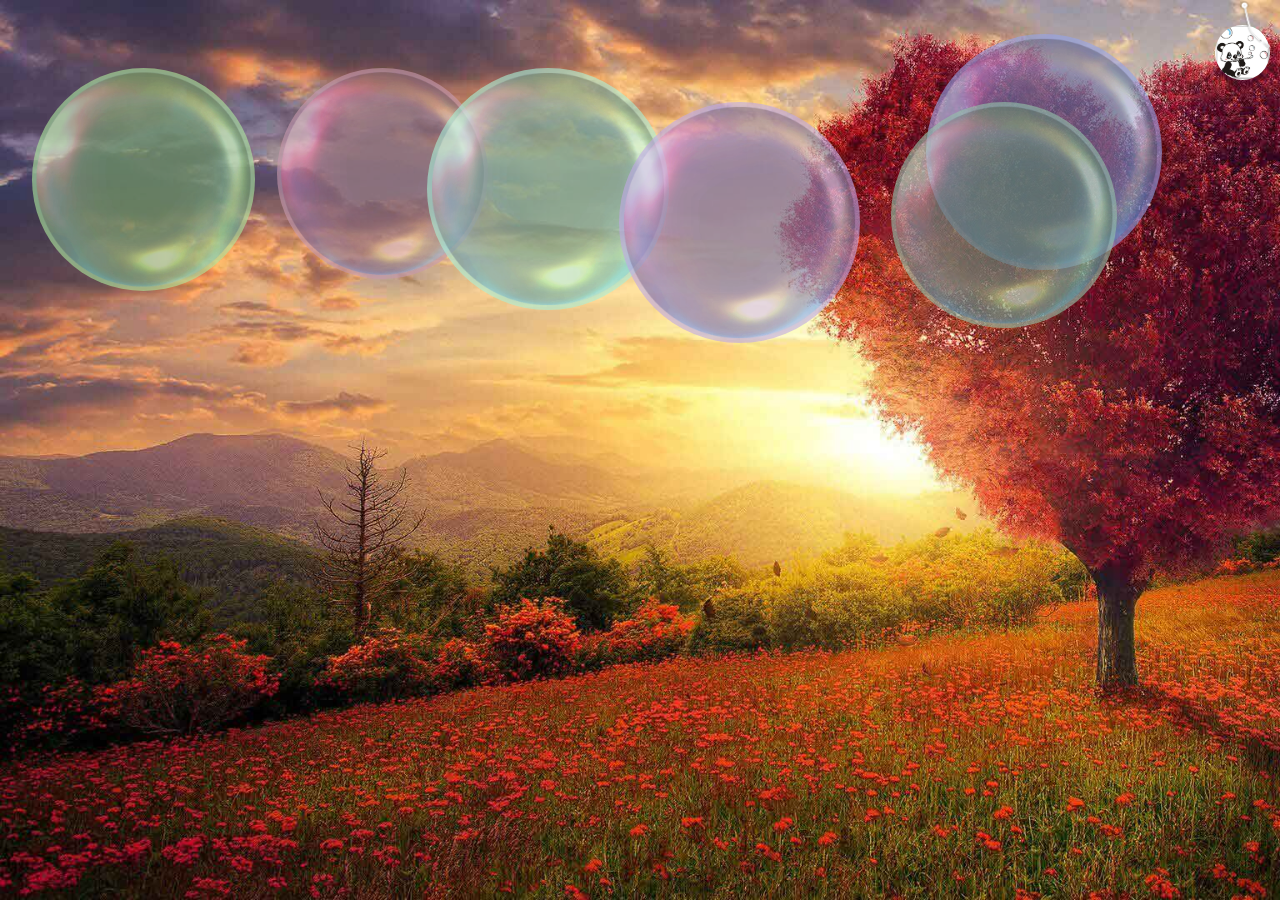
<file: index.html>
<!doctype html>
<html lang="zh">
<head>
<meta charset="UTF-8">
<meta http-equiv="X-UA-Compatible" content="IE=edge,chrome=1">
<meta name="viewport" content="width=device-width, initial-scale=1.0">
<title>Happy</title>
<style>
    body {
        margin: 0;
        padding: 0;
        overflow-y: hidden;
    }
    .full {
        width: 100%;
    }
</style>
</head>
<body>
    <iframe class="full" src="./cn/main-index.html?v=1" id="iframePage" onload="changeFrameHeight()" frameborder="0" scrolling="no" marginwidth="0" marginheight="0"></iframe>
    <script src="./js/iframe.js" type="text/javascript"></script>
</body>
<script>
    // window.location.href = "./cn/main-index.html?v=1"
</script>
</html>
</file>
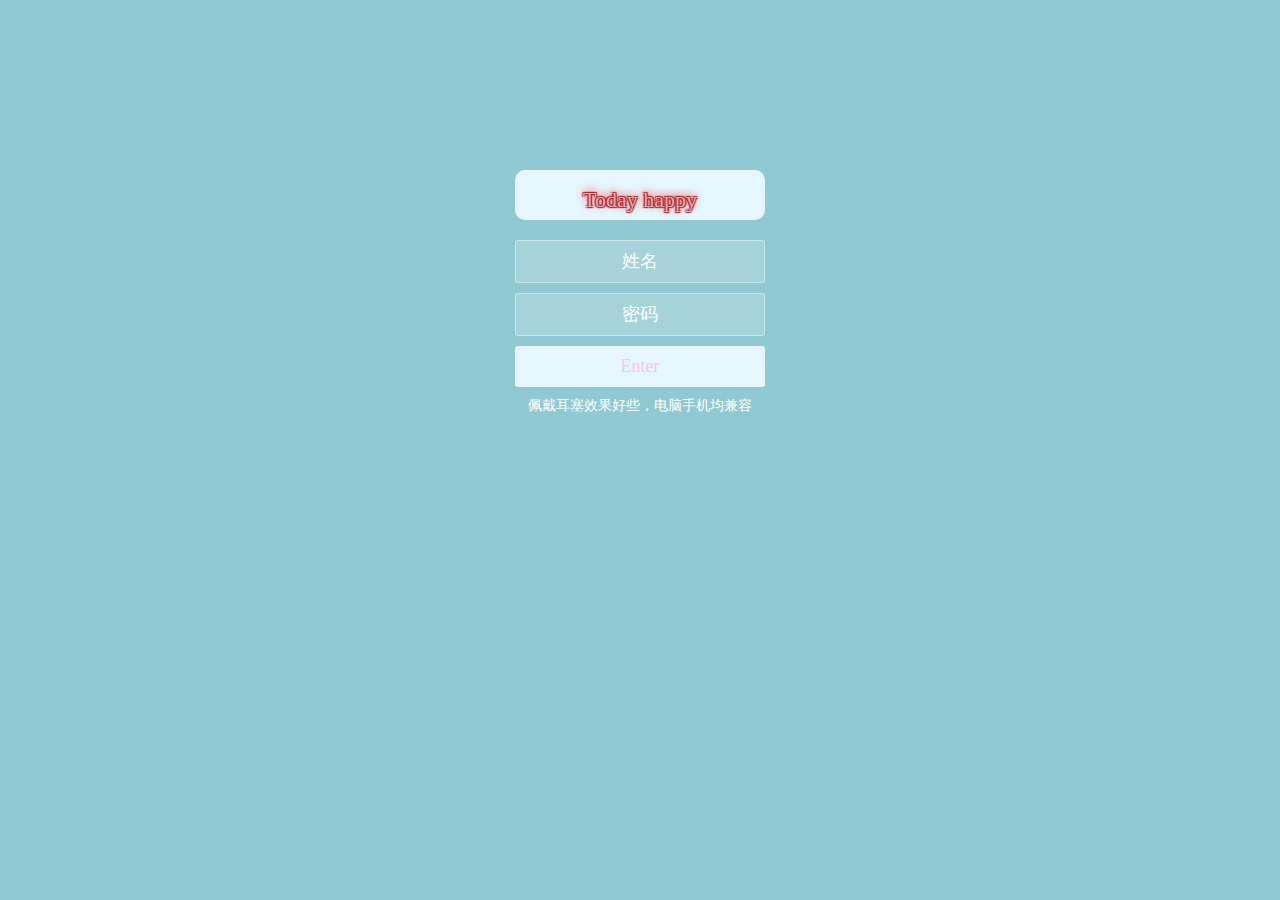
<file: cn/login.html>
<!DOCTYPE html>
<html>
<head>
	<meta charset="UTF-8">
	<title>Today everyDay</title>
	<link rel="stylesheet" href="../css/reset.css?v=1"/>
	<script type="text/javascript" src="../js/jquery-1.12.3.min.js"></script>
	<link rel="stylesheet" href="../css/login.css?v=2">
</head>
<body>
	<div class="wrapper">
		<div class="container">
			<h1 href="main-index.html" class="login"><b>Today happy</b></h1>
			<form class="form">
				<input id="userName" name="userName" type="text" placeholder="姓名">
				<input id="pwd" name="pwd" type="password" placeholder="密码">
				<button type="submit" id="login-button">Enter</button>
				<p class="tips">佩戴耳塞效果好些，电脑手机均兼容</p>
			</form>
		</div>
	</div>
	<img src="../images/bubble1.png" style="display: none;" alt="">
	<img src="../images/bublle05.jpg" style="display: none;" alt="">
	<script>
		$(function(){
			$('.wrap').height($(window).height() - 50);
			// $('.login').hover(function(){
			// 	$('.login').html("");
			// },function(){
			// 	$('.login').text("Happy Father's Day");
			// })
		})
		var userName = sessionStorage.getItem('users');
		var pwd = sessionStorage.getItem('pwd');
		if(userName === 'lyy' && pwd === '0214') {
			$('form').fadeOut(500);
			$('.wrapper').addClass('form-success');
			requestFullScreen();
			$('.wrapper').fadeOut(1000)
			setTimeout(function(){
				location.href="main-index.html";
			},1000);
		} else {
			$('#login-button').click(function (event) {
				var userName=document.getElementById("userName").value;
				var pwd=document.getElementById("pwd").value; 
					//修改密码请改此处
				if(userName=="lyy" &&  pwd=="0214"){
					sessionStorage.setItem('users', userName)
					sessionStorage.setItem('pwd', pwd)
					event.preventDefault();
					$('form').fadeOut(500);
					$('.wrapper').addClass('form-success');
					requestFullScreen();
					$('.wrapper').fadeOut(1000)
					setTimeout(function(){
						location.href="main-index.html";
					},1000);
				}
				else{
					alert("Wrong Password");
				}
			});
		}

		function requestFullScreen(element) {
			var element=document.documentElement;
			var requestMethod = element.requestFullScreen || //W3C
			element.webkitRequestFullScreen || //Chrome等
			element.mozRequestFullScreen || //FireFox
			element.msRequestFullScreen; //IE11
			if (requestMethod) {
				requestMethod.call(element);
			}
			else if (typeof window.ActiveXObject !== "undefined") {//for Internet Explorer
				var wscript = new ActiveXObject("WScript.Shell");
				if (wscript !== null) {
				wscript.SendKeys("{F11}");
				}
			}
		}
	</script>
</body>
</html>
</file>
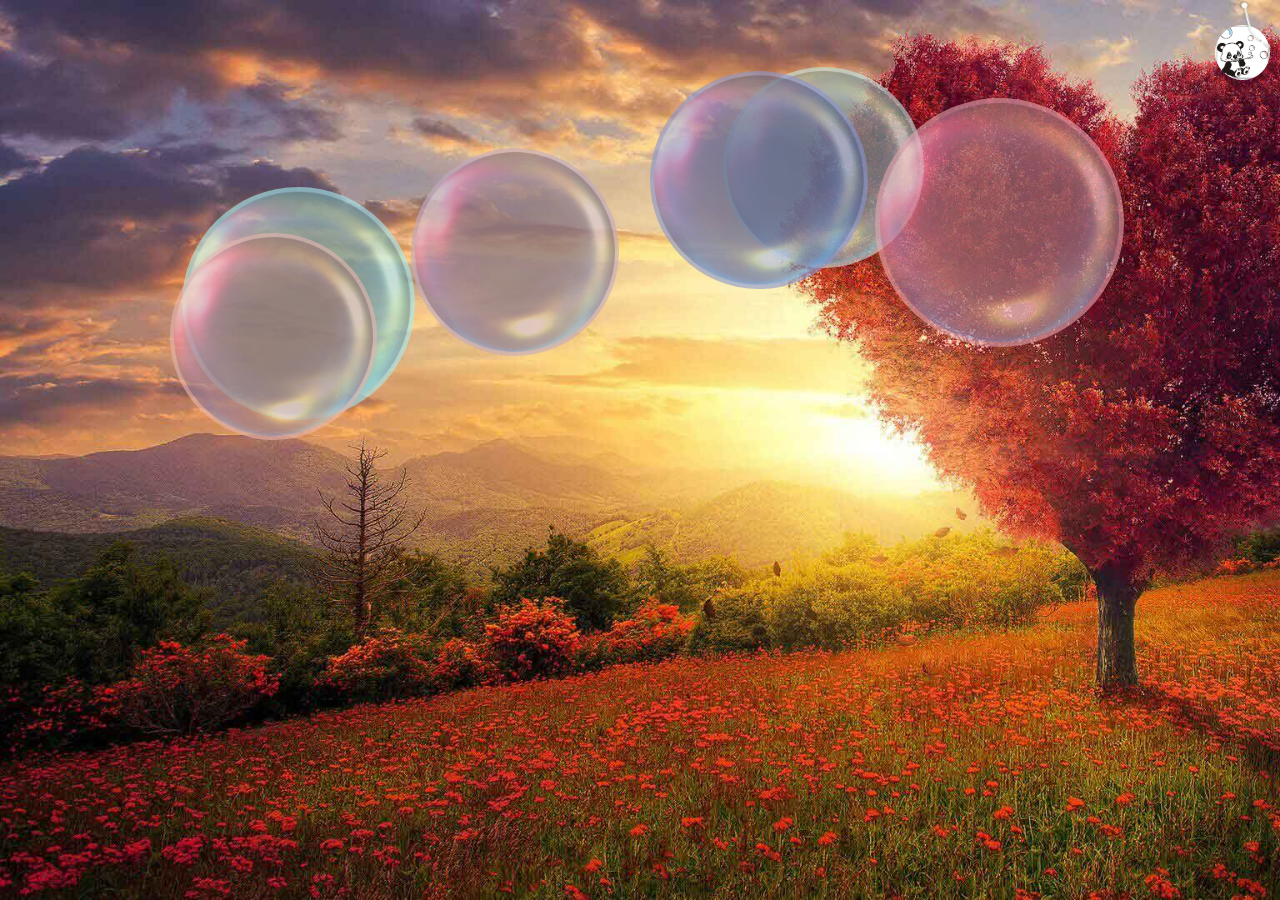
<file: cn/main-index.html>
<!DOCTYPE html>
<html>
<head>
	<meta charset="UTF-8">
	<title>Happy everyDay</title>
	<link rel="shortcut icon" href="../images/favicon.ico">
	<link rel="stylesheet" href="../css/reset.css">
	<link rel="stylesheet" href="../css/index.css">
	<script type="text/javascript" src="../js/jquery-1.12.3.min.js?v=2"></script>
	<script>
		function browserRedirect() {
			var sUserAgent = navigator.userAgent.toLowerCase();
			if (/ipad|iphone|midp|rv:1.2.3.4|ucweb|android|windows ce|windows mobile/.test(sUserAgent)) {
				document.write('<link rel="stylesheet" href="../css/index_narrow.css">')
			} else {
			}
		}
		browserRedirect(); 
	</script>
</head>
<body>
	<div class="wrap-out">
		<div class="wrap-bother"></div>
		<div class="wrap-bother" style="display: none;"></div>
		<div class="wrap-bother" style="display: none;"></div>
		<div class="wrap-bother" style="display: none;"></div>
		<div class="wrap-bother" style="display: none;"></div>
		<div class="wrap">
			<audio id='audio' autoplay="autoplay" loop="loop" src="../mp3/3.mp3"></audio>
			<div class="box" id="box">
				<div id="music-change" class="musics">
					<img src="../images/b1.jpg" alt="">
				</div>
				<!-- <a class="textss" href="birthdayCake.html" >
					<span>蛋糕</span>
					<span></span>
				</a> -->
				<a class="textss" href="slide.html">
					<span>寄语</span>
					<span></span>
				</a>
				<a class="textss" href="index.html">
					<span>照片墙</span>
					<span></span>
				</a>
			</div>
		</div>
	</div>
</body>
<script src="../js/index.js?v=2"></script>
</html>
</file>
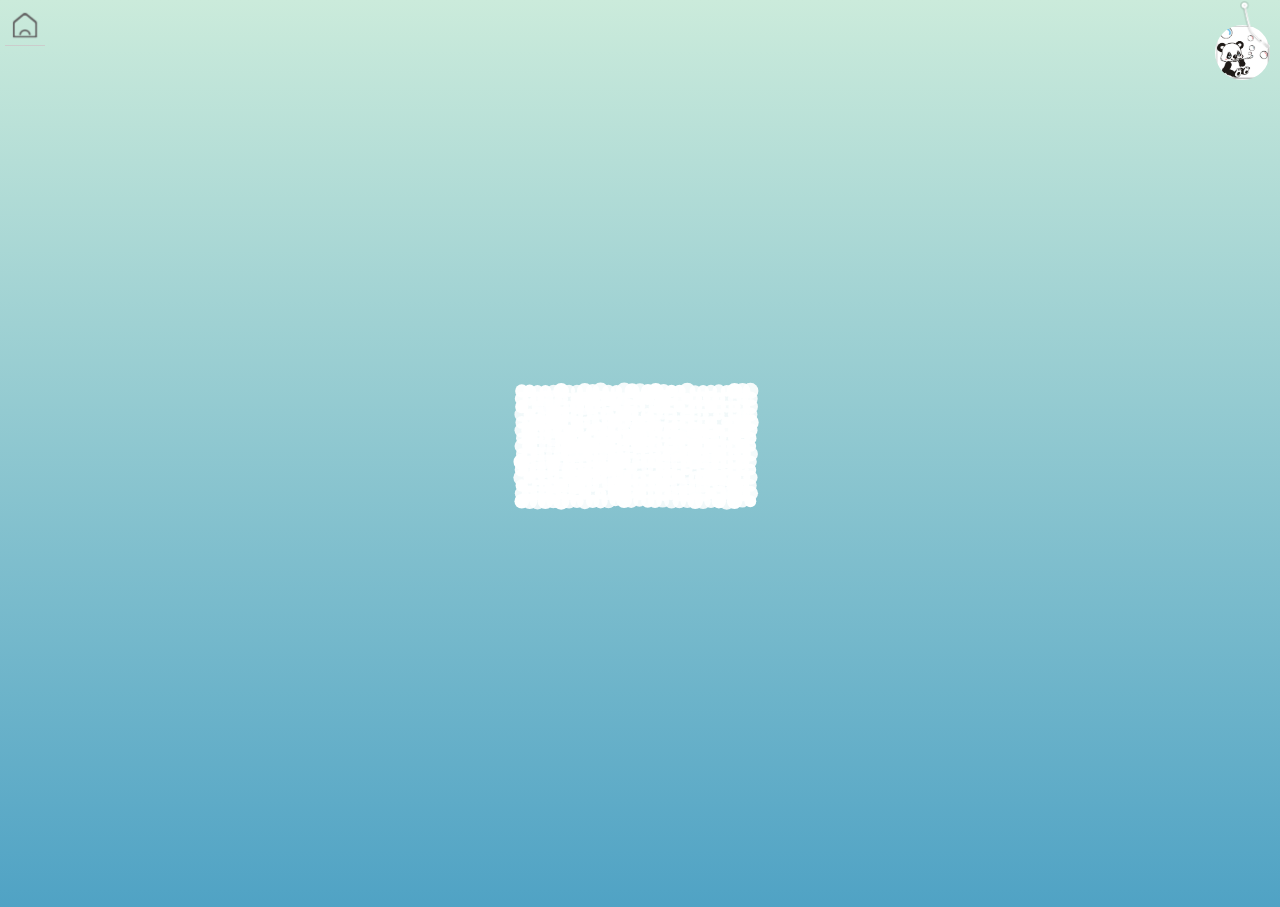
<file: cn/slide.html>
<!DOCTYPE html>
<html>
    <head>
        <meta charset="UTF-8">
        <title>Happy everyDay</title>
        <link rel="shortcut icon" href="../images/favicon.ico">
        <link rel="stylesheet" type="text/css" href="../css/reset.css?v=2">
        <link rel="stylesheet" type="text/css" href="../css/slide.css">
        <link rel="stylesheet" href="../css/normalize.css">
		<link rel="stylesheet" href="../css/animate.min.css">
        <script type="text/javascript" src="../js/jquery-1.12.3.min.js?v=1"></script>
        <script type="text/javascript" src="../js/slide.js"></script>
    </head>
    <body>
		<div class="wrap">
			<div class="btn"><a href="./main-index.html"></a></div>
			<div id="music-change" class="musics">
				<img src="../images/b1.jpg" alt="">
			</div>
			<div class="swiper-container pic-show" id="picShow">
				<div class="swiper-wrapper">
					<div class="swiper-slide">
						<div class="items">
							<p>7月。知道恋爱是需要不断对彼此的肯定</p>
							<p>谈恋爱很麻烦，不知道你被麻烦到了没？</p>
							<p>最近感觉你话少了，回复都是有一句没一句的</p>
							<p>我在想是不是我没有足够的关心你关注你</p>
							<p>还是因为我太关注你太粘你，你不喜</p>
							<p>和你谈恋爱以来第一次反思自己的情感</p>
						</div>
					</div>
					<div class="swiper-slide">
						<div class="items">
							<p>转眼6月，发生了一些事儿，你变得焦虑了</p>
							<p>我知道我也会有这种时候，你想让我感同身受，但我想的是</p>
							<p>怎么让你有安全感，怎么许你好的未来</p>
							<p>发现我因为你改了好多</p>
							<P>变得爱打扮、想着更上进点、更努力点、继续规划着职业</P>
							<p>变得经常下厨、变得更爱整洁干净</p>
						</div>
					</div>
					<div class="swiper-slide">
						<div class="items">
							<p>小傻瓜，咱们五月的约会，很甜呢😊</p>
							<p>今后呢我不会想着如何套着你 我就想着如何爱你宠你就好</p>
							<p>我也不想做的比说的少，往后还请我的小傻瓜多指教</p>
						</div>
					</div>
				  <div class="swiper-slide">
					  <div class="items">
						  <p class="ani" 
						  swiper-animate-effect="bounceInRight" 
						  swiper-animate-duration="3s" 
						  swiper-animate-delay="0">2022年5月4日，是我们第6次约会</p>
						  <p class="ani" 
						  swiper-animate-effect="bounceInRight" 
						  swiper-animate-duration="3s" 
						  swiper-animate-delay="0">这天我在小猪头的小脸上盖了章</p>
						  <p>从此小猪就是我女朋友了，嘻嘻，当时我内心....</p>
						  <p>开心的，无论什么言语形容都显得很单薄</p>
					  </div>
				  </div>
				  <div class="swiper-slide">
					<div class="items">
						<p>慢慢的越来越想每天和你腻在一起了</p>
						<p>其实我这人很花心</p>
						<p>每天对刘小猪都很花心，想着抱抱你亲亲你摸摸猪头</p>
					</div>
				  </div>
				  	<div class="swiper-slide">
						<div class="items">
							<p>这是一个寄语</p>
							<p>记录以后想对你说的</p>
							<p>点点滴滴</p>
						</div>
					</div>
					<div class="swiper-slide">
						<div class="items">
							<p>还没见到前我以为的你</p>
							<p>高冷而且还有点胖胖的那种，见到后感觉：</p>
							<p>脸小小的，嘴小小的，鼻子翘翘的，腿长1米8，高挑好看</p>
						</div>
					</div>
					<div class="swiper-slide">
						<div class="items">
							<p>当时的我：</p>
							<p>表面：淡定淡定 再淡定</p>
							<p>内心：忍住忍住 别躁动</p>
						</div>
					</div>
					<div class="swiper-slide">
						<div class="items">
							<p>然而连你的手还没捂热，迎来了疫情</p>
							<p>担心你、想你，接踵而来</p>
							<p>突然知道我爸为啥对我叨叨个没完</p>
						</div>
					</div>
					<div class="swiper-slide">
						<div class="items">
							<p>一发呆就会忍不住想某个傻傻的猪猪女孩</p>
							<p>长时间不见面，以为会忘记一部分对你的感觉</p>
							<p>然而却加深了。害，这奇妙的荷尔蒙</p>
						</div>
					</div>
					<div class="swiper-slide">
						<div class="items">
							<p>happy girls'day</p>
							<p>不知道能不能陪你，我是当然希望陪你每一天</p>
							<p>也希望映缘的快乐不止今天</p>
						</div>
					</div>
				</div>
			</div>
			<!-- <div class="pic-show clearfix" id="picShow"> -->
				<!-- <div>
					<p>你胆子很大</p>
					<p>会保护身边的人</p>
					<p>也望你保护好自己</p>
				</div>
				<div>
					<p>你爱笑</p>
					<p>只要有好吃的</p>
					<p>就乐得像个孩子</p>
				</div>
				<div>
					<p>你正逐渐成熟</p>
					<p>可能你会忘了身边的人和事</p>
					<p>但希望你能保持初衷</p>
				</div>
				<div class="end">
					<p>你是很好的女孩，</p>
					<p>愿你有美好未来，</p>
					<p>我不善表达。</p>
					<p>可今天我想说</p>
				</div> -->
			<!-- </div> -->
			<canvas class="canvas"></canvas>
			
			<div class="help">?</div> 
			
			<div class="ui">
				<input class="ui-input" type="text" />
				<span class="ui-return">↵</span>
			</div>
			
			<div class="overlay">
				<div class="tabs">
					<div class="tabs-labels">
						<span class="tabs-label">Commands</span>
						<span class="tabs-label">Info</span>
						<span class="tabs-label">Share</span>
					</div>
				
					<div class="tabs-panels">
						<ul class="tabs-panel commands">
						<li class="commands-item">
							<span class="commands-item-title">Text</span>
							<span class="commands-item-info" data-demo="Hello :)">Type anything</span>
							<span class="commands-item-action">Demo</span>
						</li>
						<li class="commands-item">
							<span class="commands-item-title">Countdown</span>
							<span class="commands-item-info" data-demo="#countdown 10">
							#countdown<span class="commands-item-mode">number</span>
							</span>
							<span class="commands-item-action">Demo</span>
						</li>
						<li class="commands-item">
							<span class="commands-item-title">Time</span>
							<span class="commands-item-info" data-demo="#time">#time</span>
							<span class="commands-item-action">Demo</span>
						</li>
						<li class="commands-item">
							<span class="commands-item-title">Rectangle</span>
							<span class="commands-item-info" data-demo="#rectangle 30x15">
							#rectangle<span class="commands-item-mode">width x height</span>
							</span>
							<span class="commands-item-action">Demo</span>
						</li>
						<li class="commands-item">
							<span class="commands-item-title">Circle</span>
							<span class="commands-item-info" data-demo="#circle 25">
							#circle<span class="commands-item-mode">diameter</span>
							</span>
							<span class="commands-item-action">Demo</span>
						</li>
				
						<li class="commands-item commands-item--gap">
							<span class="commands-item-title">Animate</span>
							<span class="commands-item-info" data-demo="The time is|#time|#countdown 3|#icon thumbs-up">
							<span class="commands-item-mode">command1</span>&nbsp;|<span class="commands-item-mode">command2</span>
							</span>
							<span class="commands-item-action">Demo</span>
						</li>
						</ul>
						
					</div>
				</div>
			</div>
		</div>
		
		<audio id='audio' autoplay="autoplay" loop="loop" src="../mp3/2.mp3"></audio>
        <script type="text/javascript" src="../js/animate.js"></script> 
		<script type="text/javascript" src="../js/swiper.min.js"></script>
		<script type="text/javascript" src="../js/swiper.animate1.0.2.min.js"></script>
    </body>
</html>
</file>
<file: css/login.css>
* {
    box-sizing: border-box;
    margin: 0;
    padding: 0;
    font-weight: 300;
  }
  body {
    font-family:"Microsoft YaHei";
    color: white;
    font-weight: 300;
  }
  body ::-webkit-input-placeholder {
    /* WebKit browsers */
    font-family:"Microsoft YaHei";
    color: white;
    font-weight: 300;
  }
  body :-moz-placeholder {
    /* Mozilla Firefox 4 to 18 */
    font-family:"Microsoft YaHei";
    color: white;
    opacity: 1;
    font-weight: 300;
  }
  body ::-moz-placeholder {
    /* Mozilla Firefox 19+ */
    font-family:"Microsoft YaHei";
    color: white;
    opacity: 1;
    font-weight: 300;
  }
  body :-ms-input-placeholder {
    /* Internet Explorer 10+ */
    font-family:"Microsoft YaHei";
    color: white;
    font-weight: 300;
  }
  .wrapper {
    background: #90c9d1;
    background: -webkit-linear-gradient(top left, #90c9d1 0%, #90c9d1 100%);
    background: linear-gradient(to bottom right, #90c9d1 0%, #90c9d1 100%);
    background-color:rgba(255,255,255,0.9);
    position: absolute;
    top:0;
    left: 0;
    width: 100%;
    height: 100%;
    overflow: hidden;
  }
  
  .wrapper.form-success .container h1 {
    -webkit-transform: translateY(85px);
        -ms-transform: translateY(85px);
            transform: translateY(85px);
  }
  .container {
    max-width: 600px;
    margin: 0 auto;
    margin-top: 7%;
    padding: 80px 0;
    height: 400px;
    text-align: center;
  }
  .container h1 {
    font-size: 40px;
    -webkit-transition-duration: 1s;
            transition-duration: 1s;
    -webkit-transition-timing-function: ease-in-put;
            transition-timing-function: ease-in-put;
    font-weight: 200;
  }
  form {
    padding: 20px 0;
    position: relative;
    z-index: 2;
  }
  form input {
    -webkit-appearance: none;
    -moz-appearance: none;
    appearance: none;
    outline: 0;
    border: 1px solid rgba(255, 255, 255, 0.4);
    background-color: rgba(255, 255, 255, 0.2);
    width: 250px;
    border-radius: 3px;
    padding: 10px 15px;
    margin: 0 auto 10px auto;
    display: block;
    text-align: center;
    font-family: "Microsoft YaHei";
    font-size: 18px;
    color: #ee9ca7;
    -webkit-transition-duration: 0.25s;
    transition-duration: 0.25s;
    font-weight: 300;
  }
  form input:hover {
    background-color: rgba(255, 255, 255, 0.4);
  }
  form input:focus {
    background-color: white;
    width: 300px;
    color: #ee9ca7;
  }
  form button {
    -webkit-appearance: none;
    -moz-appearance: none;
    appearance: none;
    outline: 0;
    background-color: rgb(230 247 255);
    font-family: "Microsoft YaHei";
    border: 0;
    padding: 10px 15px;
    color: rgb(250 198 221);
    border-radius: 3px;
    width: 250px;
    cursor: pointer;
    font-size: 18px;
    -webkit-transition-duration: 0.25s;
    transition-duration: 0.25s;
  }
  form button:hover {
    background-color: #f5f7f9;
  }

/*按钮*/
.login {
    display: block;
    width: 250px;
    height: 50px;
    margin: 0 auto;
    background: rgb(230, 247, 255);
    border-radius: 10px;
    text-align: center;
    font-weight: bold;
}
.wrapper a span,  .wrapper a b{
    position: absolute;
    top: 0;
    left: 0;
    /*overflow: hidden;*/
    width: 250px;
    height: 50px;
    font-size: 34px;
    line-height: 40px;
    text-decoration: none;
    text-shadow: 1px 1px 1px #f00,
                -1px 1px 1px #f00,
                1px -1px 1px #f00,
                -1px -1px 1px #f00,
                0px -3px 8px #f00,
                3px 0px 8px #f00;
    color: rgba(200, 200, 200, .8);
}
.wrapper h1 span {
    opacity: 0;
}
.wrapper h1 b {
    line-height: 50px;
    font-size: 22px;
    color: rgba(255, 198, 221, .8);
    text-shadow: 1px 1px 1px brown,
                -1px 1px 1px brown,
                1px -1px 1px brown,
                -1px -1px 1px brown,
                0px -2px 10px #f00;
    opacity: 1;
}
.tips {
  margin: 10px auto 0;
  font-size: 14px;
  color: #fff;
}
/* .wrapper a:hover span {
    opacity: 1;
}
.wrapper a:hover b {
    opacity: 0;
} */
</file>
<file: css/index.css>
@charset 'utf-8';
.wrap-bother {
	position: absolute;
	top: 0;
	left: 0;
}
.wrap-out {
	animation: 1s showthis forwards linear;
}
@keyframes showthis {
	0%{
		opacity: 0;
	}
	100% {
		opacity: 1;
	}
}
.wrap-out .wrap-bother:nth-child(1) {
	background: url(../images/bublle06.jpg) no-repeat;
	background-size: cover;
}
.wrap-out .wrap-bother:nth-child(2) {
	background: url(../images/bublle03.jpg) no-repeat;
	background-size: cover;
}
.wrap-out .wrap-bother:nth-child(3) {
	background: url(../images/bublle04.jpg) no-repeat;
	background-size: cover;
}
.wrap-out .wrap-bother:nth-child(4) {
	background: url(../images/bublle05.jpg) no-repeat;
	background-size: cover;
}
.wrap-out .wrap-bother:nth-child(5) {
	background: url(../images/bublle01.jpg) no-repeat;
	background-size: cover;
}
.wrap-out {
	position: relative;
}
.box {
	position: relative;
	width: 99%;
	height: 99%;
	left: 0;
	top: 0;
}
.box a {
	position: absolute;
	overflow: hidden;
	float: left;
/*	left: 0px;
	bottom: 0px;*/
	width: 200px;
	height: 200px;
	border-radius: 50%;
	font-size: 30px;
	color: #ff9;
	text-align: center;
	line-height: 200px;
	text-shadow: 1px 1px 1px brown,
				-1px 1px 1px brown,
				1px -1px 1px brown,
				-1px -1px 1px brown,
				0px -5px 10px blue;
}
.box a span:nth-last-child(1) {
	position: absolute;
	display: block;
	left: 0;
	top: 0;
	width: 100%;
	height: 100%;
	border-radius: 50%;
	background: url(../images/bubble1.png) no-repeat;
	background-size: 100%;
}

.box a span:nth-child(1) {
	opacity: 0;
	font-size: 12px;
	transition: all 0.7s ease-in;
}
.box a:hover span:nth-child(1) {
	font-size: 46px;
	opacity: 1;
}
a,button,input{-webkit-tap-highlight-color:rgba(255,0,0,0);}
.musics {
    position: fixed;
    top: 25px;
    right: 10px;
    width: 55px;
    height: 55px;
    z-index: 1;
	cursor: pointer;
}
.musics::after {
    position: absolute;
    content: "";
    left: 25px;
    top: -24px;
    width: 30px;
    height: 48px;
    background-image: url(../images/needle-ab.png);
    background-size: 100% 100%;
    background-repeat: no-repeat;
}
.musics img {
    width: 100%;
    height: 100%;
    border-radius: 50%;
    overflow: hidden;
    animation: rotate_ani 9S infinite linear;
}
@keyframes rotate_ani{
    0% {
        transform: rotate(0deg)
    }
    100% {
        transform: rotate(360deg)
    }
}
</file>
<file: css/index_narrow.css>
.box a:hover span:nth-child(1) {
	font-size: 28px;
	opacity: 1;
}
</file>
<file: css/slide.css>
.wrap {
    /* margin: 0px 50px 0; */
}


.pic-show {
  display: none;
    position: absolute;
    top: 50%;
    left: 50%;
    transform: translate(-50%,-50%);
    overflow:hidden;
    /* width: 100%; */
    height: 200px;
    margin: 0 auto;
}
.pic-show div {
    /* display: none; */
    /* position: absolute;
    left: 0;
    top: 0;
    float:left;
    width: 100%;
    height: 680px; */
}
/* .pic-show .show {
    display: block;
} */
/* .pic-show div:nth-child(1) {
    background: url(../images/fqj9.png) no-repeat;
    background-size: 100% 100%;

} */
/* .pic-show div:nth-child(1) p {
    display: block;
    overflow: hidden;
    white-space: nowrap;
    width: 0;
} */
/* .pic-show div:nth-child(8) p {
    display: block;
    overflow: hidden;
    white-space: nowrap;
    width: 0;
} */
.pic-show .items p {
    /* display: none; */
    line-height: 40px;
    font-family: 'YouYuan';
    font-size: 22px;
    font-weight: bold;
    color: #7d3713;
    text-align: center;
}
.pic-show .items {
  position: absolute;
  top: 50%;
  left: 50%;
  transform: translate(-50%,-50%);
  cursor: pointer;
}
/* .end p:nth-child(2) {
    left: 110px;
    top: 210px;
}
.end p:nth-child(3) {
    left: 120px;
    top: 260px;
}
.end p:nth-child(4) {
    position: absolute;
    left: 130px;
    top: 310px;
} */

body {
    font-family: "Avenir", "Helvetica Neue", Helvetica, Arial, sans-serif;
    background: #79a8ae;
    color: #666;
    font-size: 16px;
    line-height: 1.5em;
  }
  
  h1 {
    color: #111;
    margin: 0 0 12px 0;
    font-size: 24px;
    line-height: 1.5em;
  }
  
  p {
    margin: 0 0 10x 0;
  }
  
  a {
    color: #888;
    text-decoration: none;
    border-bottom: 1px solid #ccc;
  }
  
  a:hover {
    border-bottom-color: #888;
  }
  
  body,
  .overlay {
    -webkit-perspective: 1000;
    -webkit-perspective-origin-y: 25%;
  }
  
  .body--ready {
    /* Ideas
    background: -webkit-linear-gradient(top, #e2b986 -10%, #241c35 140%);
    background: -webkit-linear-gradient(top, #c97369 -40%, #241c35 130%);
    background: -webkit-linear-gradient(top, #fac4c4 -10%, #606386 140%);
    background: -webkit-linear-gradient(top, #519ab0 0%, #414A6D 110%);
    background: -webkit-linear-gradient(top, rgb(129, 0, 170) 0%, rgb(43, 4, 114) 110%);
    background: -webkit-linear-gradient(top, rgb(163, 235, 189) 0%, rgb(16, 93, 145) 110%);
    background: -webkit-linear-gradient(top, rgb(165, 103, 189) 0%, rgb(75, 233, 214) 120%);
    */
    background: -webkit-linear-gradient(top, rgb(203, 235, 219) 0%, rgb(55, 148, 192) 120%);
    background: -moz-linear-gradient(top, rgb(203, 235, 219) 0%, rgb(55, 148, 192) 120%);
    background: -o-linear-gradient(top, rgb(203, 235, 219) 0%, rgb(55, 148, 192) 120%);
    background: -ms-linear-gradient(top, rgb(203, 235, 219) 0%, rgb(55, 148, 192) 120%);
    background: linear-gradient(top, rgb(203, 235, 219) 0%, rgb(55, 148, 192) 120%);
  }
  
  .body--ready .overlay {
    -webkit-transition: -webkit-transform 0.7s cubic-bezier(0.694, 0.0482, 0.335, 1),
                        opacity 0.7s cubic-bezier(0.694, 0.0482, 0.335, 1);
    -moz-transition: -moz-transform 0.7s cubic-bezier(0.694, 0.0482, 0.335, 1),
                        opacity 0.7s cubic-bezier(0.694, 0.0482, 0.335, 1);
    -ms-transition: -ms-transform 0.7s cubic-bezier(0.694, 0.0482, 0.335, 1),
                        opacity 0.7s cubic-bezier(0.694, 0.0482, 0.335, 1);
    -o-transition: -o-transform 0.7s cubic-bezier(0.694, 0.0482, 0.335, 1),
                        opacity 0.7s cubic-bezier(0.694, 0.0482, 0.335, 1);
    transition: transform 0.7s cubic-bezier(0.694, 0.0482, 0.335, 1),
                        opacity 0.7s cubic-bezier(0.694, 0.0482, 0.335, 1);
  }
  
  
  .ui {
    position: absolute;
    left: 50%;
    bottom: 5%;
    width: 300px;
    margin-left: -150px;
  }
  
  .ui-input {
    display: none;
    width: 100%;
    height: 50px;
    background: none;
    font-size: 24px;
    font-weight: bold;
    color: #fff;
    text-align: center;
    border: none;
    border-bottom: 2px solid white;
  }
  
  .ui-input:focus {
    outline: none;
    border: none;
    border-bottom: 2px solid white;
  }
  
  .ui-return {
    display: none;
    position: absolute;
    top: 20px;
    right: 0;
    padding: 3px 2px 0 2px;
    font-size: 10px;
    line-height: 10px;
    color: #fff;
    border: 1px solid #fff;
  }
  
  .ui--enter .ui-return {
    display: block;
  }
  
  .ui--wide {
    width: 76%;
    margin-left: 12%;
    left: 0;
  }
  
  .ui--wide .ui-return {
    right: -20px;
  }
  
  .help {
    display: none;
    position: absolute;
    top: 40px;
    right: 40px;
    width: 25px;
    height: 25px;
    text-align: center;
    font-size: 13px;
    line-height: 27px;
    font-weight: bold;
    cursor: pointer;
    background: #fff;
    color: #79a8ae;
    opacity: .9;
  
    -webkit-transition: opacity 0.1s cubic-bezier(0.694, 0.0482, 0.335, 1);
    -moz-transition: opacity 0.1s cubic-bezier(0.694, 0.0482, 0.335, 1);
    -ms-transition: opacity 0.1s cubic-bezier(0.694, 0.0482, 0.335, 1);
    -o-transition: opacity 0.1s cubic-bezier(0.694, 0.0482, 0.335, 1);
    transition: opacity 0.1s cubic-bezier(0.694, 0.0482, 0.335, 1);
  }
  
  .help:hover {
    opacity: 1;
  }
  
  .overlay {
    position: absolute;
    top: 50%;
    left: 50%;
    width: 550px;
    height: 490px;
    margin: -260px 0 0 -275px;
    opacity: 0;
  
    -webkit-transform: rotateY(90deg);
    -moz-transform: rotateY(90deg);
    -ms-transform: rotateY(90deg);
    -o-transform: rotateY(90deg);
    transform: rotateY(90deg);
  }
  
  .overlay--visible {
    opacity: 1;
  
    -webkit-transform: rotateY(0);
    -moz-transform: rotateY(0);
    -ms-transform: rotateY(0);
    -o-transform: rotateY(0);
    transform: rotateY(0);
  }
  
  .ui-share,
  .ui-details {
    opacity: .9;
    background: #fff;
    z-index: 2;
  }
  
  .ui-details-content,
  .ui-share-content {
    padding: 100px 50px;
  }
  
  .commands {
    margin: 0;
    padding: 0;
    list-style: none;
    cursor: pointer;
  }
  
  .commands-item {
    font-size: 12px;
    line-height: 22px;
    font-weight: bold;
    text-transform: uppercase;
    letter-spacing: 1px;
    padding: 20px;
    background: #fff;
    margin-top: 1px;
    color: #333;
    opacity: .9;
  
    -webkit-transition: -webkit-transform 0.7s cubic-bezier(0.694, 0.0482, 0.335, 1),
                        opacity 0.1s cubic-bezier(0.694, 0.0482, 0.335, 1);
    -moz-transition: -moz-transform 0.1s cubic-bezier(0.694, 0.0482, 0.335, 1),
                        opacity 0.1s cubic-bezier(0.694, 0.0482, 0.335, 1);
    -ms-transition: -ms-transform 0.1s cubic-bezier(0.694, 0.0482, 0.335, 1),
                        opacity 0.1s cubic-bezier(0.694, 0.0482, 0.335, 1);
    -o-transition: -o-transform 0.1s cubic-bezier(0.694, 0.0482, 0.335, 1),
                        opacity 0.1s cubic-bezier(0.694, 0.0482, 0.335, 1);
    transition: transform 0.1s cubic-bezier(0.694, 0.0482, 0.335, 1),
                        opacity 0.1s cubic-bezier(0.694, 0.0482, 0.335, 1);
  }
  
  .commands-item--gap {
    margin-top: 9px;
  }
  
  .commands-item:hover {
    opacity: 1;
  }
  
  .commands-item:hover .commands-item-action {
    background: #333;
  }
  
  .commands-item a {
    display: inline-block;
  }
  
  .commands-item-mode {
    display: inline-block;
    margin-left: 3px;
    font-style: italic;
    color: #ccc;
  }
  
  .commands-item-title {
    display: inline-block;
    width: 150px;
  }
  
  .commands-item-info {
    display: inline-block;
    width: 300px;
    font-size: 14px;
    text-transform: none;
    letter-spacing: 0;
    font-weight: normal;
    color: #aaa;
  }
  
  .commands-item-action {
    display: inline-block;
    float: right;
    margin-top: 3px;
    text-transform: uppercase;
    font-size: 10px;
    line-height: 10px;
    color: #fff;
    background: #90c9d1;
    padding: 5px 10px 4px 10px;
    border-radius: 3px;
  }
  
  .commands-item:first-child {
    margin-top: 0;
  }
  
  .twitter-share {
    position: absolute;
    top: 4px;
    right: 20px;
  }
  
  
  .tabs-labels {
    margin-bottom: 9px;
  }
  
  .tabs-label {
    display: inline-block;
    background: #fff;
    padding: 10px 20px;
    font-size: 12px;
    line-height: 22px;
    font-weight: bold;
    text-transform: uppercase;
    letter-spacing: 1px;
    color: #333;
    opacity: .5;
    cursor: pointer;
    margin-right: 2px;
  
    -webkit-transition: opacity 0.1s cubic-bezier(0.694, 0.0482, 0.335, 1);
    -moz-transition: opacity 0.1s cubic-bezier(0.694, 0.0482, 0.335, 1);
    -ms-transition: opacity 0.1s cubic-bezier(0.694, 0.0482, 0.335, 1);
    -o-transition: opacity 0.1s cubic-bezier(0.694, 0.0482, 0.335, 1);
    transition: opacity 0.1s cubic-bezier(0.694, 0.0482, 0.335, 1);
  }
  
  .tabs-label:hover {
    opacity: .9;
  }
  
  .tabs-label--active {
    opacity: .9;
  }
  
  .tabs-panel {
    display: none;
  }
  
  .tabs-panel--active {
    display: block;
  }
  
  .tab-panel {
    position: absolute;
    top: 0;
    left: 0;
    width: 100%;
  }
  
  .touch .ui-input {
    display: none;
  }

  /* swiper */
  .swiper-container {
    width: 1200px;
    height: 300px;
    background-color: rgba(0, 0, 0, 0);
  }
  .swiper-slide {
    position: relative;
    /* background-color: rgba(0, 0, 0, 0); */
  }
</file>
